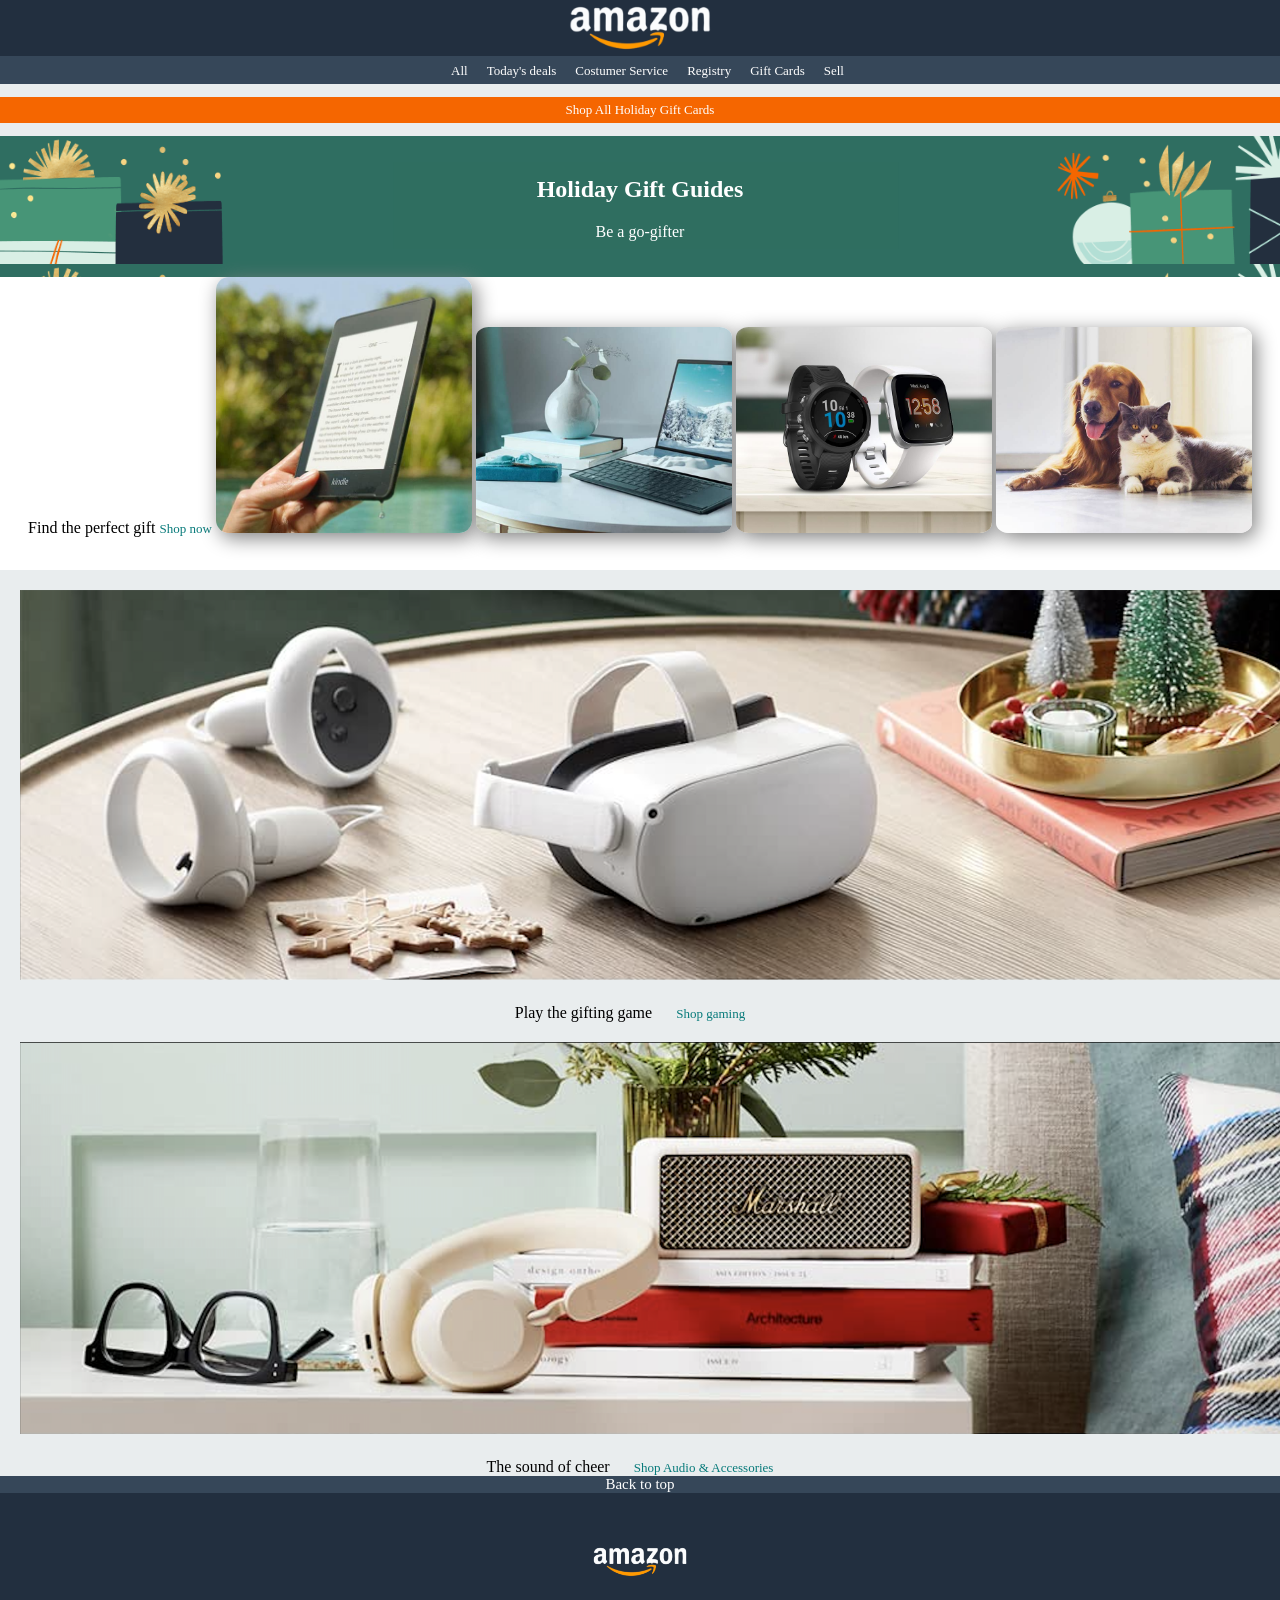
<file: Amazon Page/index.html>
<!DOCTYPE html>
<html lang="en">
  <head>
    <meta charset="UTF-8" />
    <meta name="viewport" content="width=device-width, initial-scale=1.0" />
    <title>Document</title>
    <link rel="stylesheet" href="style.css" />
  </head>
  <body>
    <header>
      <div id="logo">
        <img src="images/logo.png" width="150px" />
      </div>
      <div id="header">
        <p>All</p>
        <p>Today's deals</p>
        <p>Costumer Service</p>
        <p>Registry</p>
        <p>Gift Cards</p>
        <p>Sell</p>
      </div>
    </header>
    <main>
      <p id="top">Shop All Holiday Gift Cards</p>
      <div id="primobanner">
        <h2>Holiday Gift Guides</h2>
        <p>Be a go-gifter</p>
      </div>
      <div id="secondobanner">
        <p>Find the perfect gift</p>
        <p id="blu">Shop now</p>
        <img src="images/img_1.jpg" />
        <img src="images/img_2.jpg" />
        <img src="images/img_3.jpg" />
        <img src="images/img_4.jpg" />
      </div>
      <div id="terzobanner">
        <img src="images/img_9.png" />
        <p>Play the gifting game</p>
        <p id="blu">Shop gaming</p>
      </div>
      <div id="quartobanner">
        <img src="images/img_10.png" />
        <p>The sound of cheer</p>
        <p id="blu">Shop Audio & Accessories</p>
      </div>
    </main>
    <footer>
      <div id="vaisu">
        <a haref="#">Back to top</a>
      </div>
      <div id="footer">
        <img src="images/logo.png" width="100px" />
      </div>
    </footer>
  </body>
</html>
</file>
<file: Amazon Page/style.css>
/* Your styles here */
body {
    margin:0%;
    background-color: #e9edee;
    text-align: center;
}
#logo {
    background-color: #222f3f;
    margin:0%;
}
#header {
    background-color: #364759;
    padding: 5px;
}
header p {
    display: inline;
    color: white;
    padding-left: 15px;
    font-size: small;
}
#top {
    background-color: #f56600;
    color: white;
    text-align: center;
    font-size: small;
    padding: 5px;
}
#primobanner {
    text-align: center;
    color: white;
    background-image: url(images/bg-image.png);
    padding: 20px;
}
#secondobanner {
    background-color: white;
}

#secondobanner img {
    justify-content: space-evenly;
    box-shadow: 4px 5px 20px gray;
    max-width: 20%;
    min-height: 20%;
    border-radius: 5%;
}
#secondobanner p {
    display: inline-flex;
    text-align: left;
}
#terzobanner img {
    width: 100%;
    margin: 20px;
}
#terzobanner p {
    display: inline;
    padding-right: 20px;
}
#quartobanner img {
    width: 100%;
    margin: 20px;
}
#quartobanner p {
    display: inline;
    padding-right: 20px;
}
#blu {
    color: rgb(7, 122, 122);
    font-size: small;
    padding-top: 10px;
    padding-bottom: 20px;
}
#vaisu {
    color: white;
    background-color: #364759;
    
    font-size: 15px;
}
#footer {
    background-color: #222f3f;
    padding: 50px;
}
</file>
